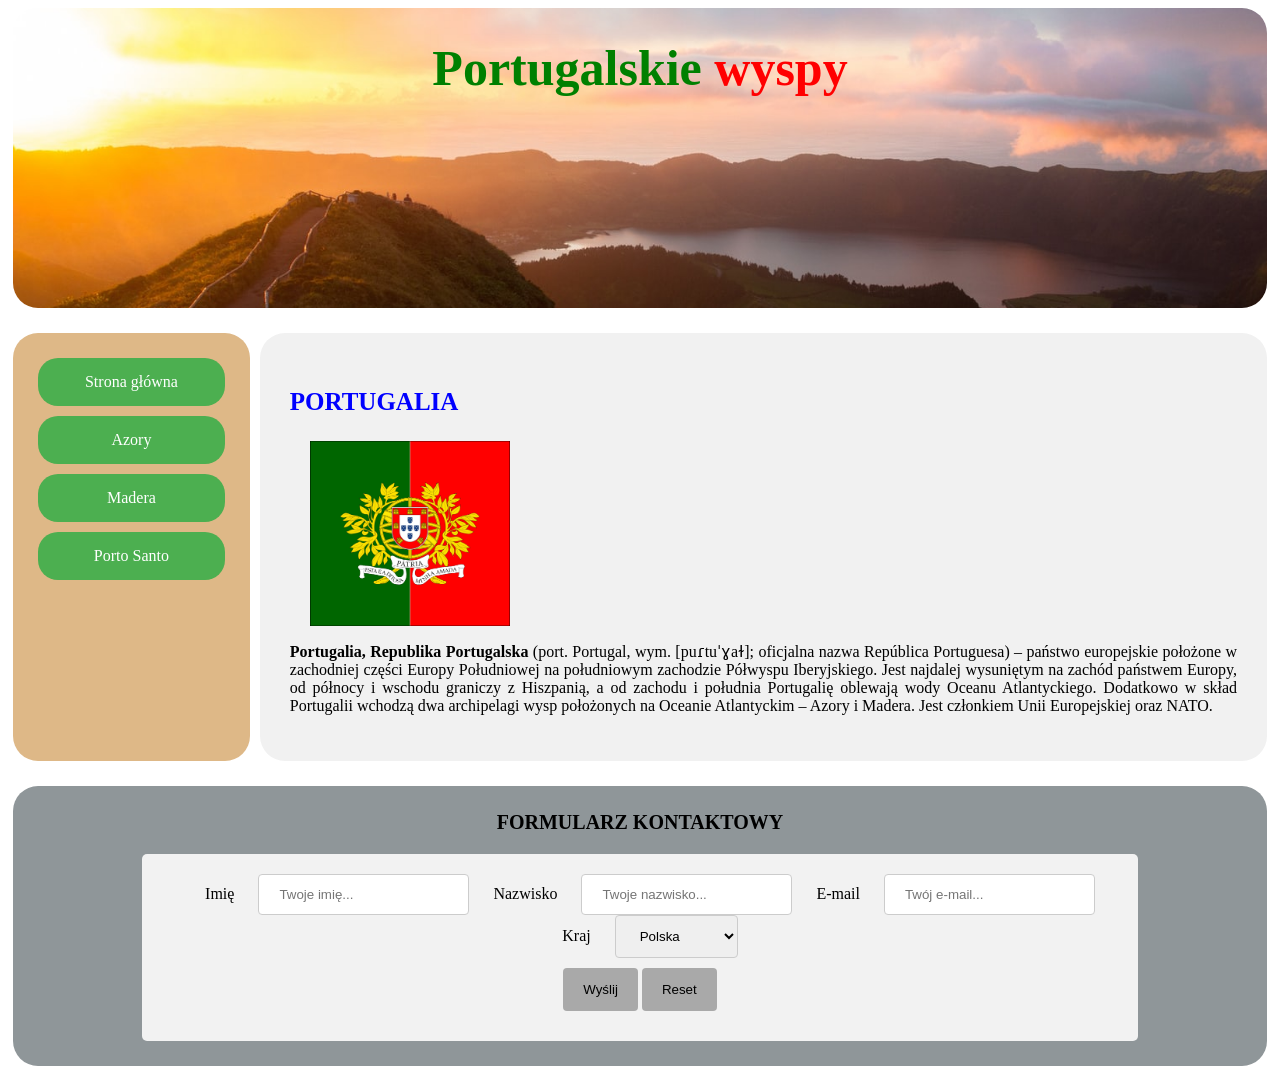
<file: index.html>
<!DOCTYPE html>
<html lang="pl">
<head>
    <meta name="viewport" content="width=device-width, initial-scale=1.0">
    <meta http-equiv="Content-type" content="text/html; charset=UTF-8" />
    <meta name="Description" content="Strona poświęcona portugalskim wyspom" />
    <meta name="Keywords" content="WWW;test" />
    <meta name="Author" content="DS" />
    <title>Azory - strona testowa</title>
    <link rel="stylesheet" type="text/css" href="layout.css">
</head>
<body>

<header>
    <p class="title1"><b>Portugalskie</b></p> <p class="title2"><b>wyspy</b></p>
</header>

<section>
    <nav>
        <ul>
            <li> <a onclick="menu('strona1')"> Strona główna </a> </li>
            <li> <a onclick="menu('strona2')"> Azory </a> </li>
            <li> <a onclick="menu('strona3')"> Madera </a> </li>
            <li> <a onclick="menu('strona4')"> Porto Santo </a> </li>
        </ul>
    </nav>

    <article>
        <div id="strona1" class="Paragraf">
            <h3>PORTUGALIA</h3>
            <img class="flagaPortugalii" src="images/flags-of-portugal_12.png" alt="Flaga Portugalii">
            <p><b>Portugalia, Republika Portugalska</b> (port. Portugal, wym. [puɾtuˈɣaɫ]; oficjalna nazwa República Portuguesa) – państwo europejskie położone w zachodniej części Europy Południowej na południowym zachodzie Półwyspu Iberyjskiego. Jest najdalej wysuniętym na zachód państwem Europy, od północy i wschodu graniczy z Hiszpanią, a od zachodu i południa Portugalię oblewają wody Oceanu Atlantyckiego. Dodatkowo w skład Portugalii wchodzą dwa archipelagi wysp położonych na Oceanie Atlantyckim – Azory i Madera. Jest członkiem Unii Europejskiej oraz NATO.</p>
        </div>

        <div id="strona2" class="Paragraf">
            <h3>AZORY</h3>
            <img class="flagaWysp" src="images/Flag_of_the_Azores.svg.png" alt="Flaga Azorów">
            <p><b>Azory</b> (port. Açores, wym. [ɐˈsoɾɨʃ]; Arquipélago dos Açores), administracyjnie <b>Region Autonomiczny Azorów</b> – archipelag dziewięciu wysp wulkanicznych należących do Portugalii, położony w środkowej części Oceanu Atlantyckiego, na Grzbiecie Śródatlantyckim. Znajduje się około 1500 km od wybrzeży Półwyspu Iberyjskiego i jest zaliczany do Makaronezji. Na długości 650 km rozciągają się trzy główne grupy wysp (grupa zachodnia: Flores i Corvo, grupa centralna: Faial, Pico, São Jorge, Graciosa i Terceira, grupa wschodnia: São Miguel i Santa Maria). Zróżnicowana rzeźba terenu ze stromymi, skalistymi wybrzeżami i jeziorami kraterowymi świadczy o wulkanicznym pochodzeniu wysp. Archipelag jest nadal obszarem aktywnym sejsmicznie.
            <br>
            <br>Powierzchnia wysp – około 2346 km<sup>2</sup> (największa São Miguel – 744,55 km<sup>2</sup>), liczba mieszkańców – 246,75 tys. (2011). Ośrodek administracyjny: Ponta Delgada. Od roku 1976 mieszkańcy wyspy cieszą się częściową autonomią, poszerzoną w 1980.
            <br>
            <br>Wyspy, znane w starożytności Fenicjanom, zostały ponownie odkryte w 1427 roku przez Portugalczyków, którzy przeprowadzili szybką kolonizację niezamieszkanego wcześniej archipelagu. Od czasów II wojny światowej działa tutaj amerykańska baza lotnicza i morska.
            </p>
            <img src="images/872faeeb752c7141364c5ff9e22d6f9e-mt-pico.jpg" alt="Krajobraz Azorów">
        </div>

        <div id="strona3" class="Paragraf">
            <h3>MADERA</h3>
            <img class="flagaWysp" src="images/Flag_of_Madeira.svg" alt="Flaga Madery">
            <p>
            <b>Madera</b> (port. Madeira), oficjalnie <b>Region Autonomiczny Madery</b> (port. Região Autónoma da Madeira) – portugalski region autonomiczny na wyspach Oceanu Atlantyckiego.
            <br>
            <br>Zaliczany do Makaronezji, archipelag Madery ma pochodzenie wulkaniczne. Znajduje się na Oceanie Atlantyckim u północnych wybrzeży Afryki. Leży 860 km na południowy zachód od kontynentalnej Portugalii oraz ok. 450 km na północ od hiszpańskich Wysp Kanaryjskich. Obejmuje trzy grupy wysp: Madera (741 km<sup>2</sup>) z położoną przy jej wschodnim cyplu wysepką Vermela Fora, Porto Santo (42,5 km<sup>2</sup>; na północny wschód od Madery) otoczoną grupą mniejszych wysp (m.in. Baixo, Ferro, Fora, Cima) oraz grupę trzech niezamieszkanych pustynnych wysp Ilhas Desertas (na południowy wschód od Madery).
            <ul>
                <li>łączna powierzchnia wysp: 801 km<sup>2</sup></li>
                <li>liczba mieszkańców: 246 689 (2007)</li>
                <li>główne miasto: Funchal</li>
            </ul>
            </p>
            <img src="images/1280px-Madera20120922zg.jpg" alt="Krajobraz Madery">
			
            <video width="640" height="480" controls>
                <source src="videos/wyspa-4141.mp4" type="video/mp4">
                Your browser does not support the video tag.
            </video>
			<p class="Podpis_video">Maderski spacer nad chmurami</p>
        </div>

        <div id="strona4" class="Paragraf">
            <h3>PORTO SANTO</h3>
            <img class="flagaWysp" src="images/pt-pst2.gif" alt="Flaga Porto Santo">
            <p>
            <b>Porto Santo</b> – wyspa w archipelagu Madery, zaliczanym do Makaronezji. Należy do Portugalii. Wyspa jest zamieszkana, jej głównym miastem jest Vila Baleira. Obszar wyspy to 42,5 km<sup>2</sup>, leży ona 43 km na północny wschód od Madery.
            </p>
            <img src="images/DJI_0096-Edit.jpg" alt="Krajobraz Madery">
        </div>
    </article>
</section>

<footer>
    <p><b>FORMULARZ KONTAKTOWY</b></p>
    <div id="formularz">
        <form action="" method="get" target="">
            <label for="imie">Imię</label>
            <input type="text" id="imie" name="imie" placeholder="Twoje imię...">

            <label for="nazwisko">Nazwisko</label>
            <input type="text" id="nazwisko" name="nazwisko" placeholder="Twoje nazwisko...">

            <label for="e-mail">E-mail</label>
            <input type="text" id="e-mail" name="e-mail" placeholder="Twój e-mail...">

            <label for="kraj">Kraj</label>
            <select id="kraj" name="kraj">
                <option value="polska">Polska</option>
                <option value="portugalia">Portugalia</option>
            </select>
			<br>

            <input type="submit" value="Wyślij">
			<input type="reset">
        </form>
    </div>
</footer>

<script>
    function menu(name) {
        let paragraph = document.querySelectorAll(".Paragraf");

        for (let p of paragraph) {
            p.style.display = "none";
        }

        let page = document.getElementById(name);
        page.style.display = "block";
    }
</script>

</body>
</html>
</file>
<file: layout.css>
* {
    box-sizing: border-box;
}

header {
    background-image: url("./images/Góry-w-Portugalii.jpg");
    background-size: cover;
    background-position: 25% 50%;
    text-align: center;
    font-size: 50px;
    color: #4169E1;
    line-height: 20px;
    height: 300px;
    margin: 5px;
    border-radius: 25px;
}

.title1 {
    display: inline-block;
    color: green;
}

.title2 {
    display: inline-block;
    color: red;
}

section {
    display: flex;
	padding: 15px 0 0px 0;
}

section::after {
    display: table;
    clear: both;
}

article {
    flex: 4;
    padding: 30px;
    background-color: #f1f1f1;
    margin: 5px;
    border-radius: 25px;
    text-align: justify;
}

.Paragraf {
    display: none;
}

#strona1 {
    display: block;
}

h3 {
    color: blue;
    font-size: 25px;
}

.Podpis_video {
	text-align: center;
	font-size: 20px;
	font-style: italic;
}

img {
    display: block;
    margin-left: auto;
    margin-right: auto;
    padding: 20px 0;
    width: 100%;
    max-width: 600px;
    height: auto;
}

.flagaPortugalii {
    margin: 0 20px;
    padding: 0;
    max-width: 200px;
    height: auto;
}

.flagaWysp {
    margin: 0 20px;
    padding: 0;
    max-width: 300px;
    height: auto;
}

video {
    display: block;
    margin-left: auto;
    margin-right: auto;
    max-width: 100%;
    height: auto;
}

nav {
    flex: 1;
    background-color: burlywood;
    margin: 5px;
    border-radius: 25px;
}

nav ul {
    list-style-type: none;
    margin: 10px;
    padding: 10px;
}

nav li {
    text-align: center;
    padding: 5px;
}

nav ul li a {
    background-color: #4CAF50;
    color: white;
    border-radius: 20px;
    font-size: 16px;
    padding: 15px;
    width: 100%;
    text-decoration: none;
    cursor: pointer;
    display: inline-block;
}

nav ul li a:hover {
    background-color: forestgreen;
}

nav ul li a:active {
    background-color: forestgreen;
    box-shadow: 0 5px #666;
    transform: translateY(4px);
}

footer {
    margin: 20px 5px;
    text-align: center;
    background-color: #8F9699;
    border-radius: 25px;
    padding: 5px;
}

footer p {
    font-size: 20px;
}

#formularz {
    width: 80%;
    border-radius: 5px;
    background-color: #f2f2f2;
    padding: 20px;
    margin: 20px;
    height: auto;
    margin-left: auto;
    margin-right: auto;
}

#formularz label {
    padding: 0 20px;
}


input[type=text], select {
    max-width: 25%;
    padding: 12px 20px;
    display: inline-block;
    border: 1px solid #ccc;
    border-radius: 4px;
}

input[type=submit], input[type=reset] {
    max-width: 30%;
    background-color: darkgray;
    color: black;
    display: inline-block;
    padding: 14px 20px;
    margin: 10px;
    margin-left: auto;
    margin-right: auto;
    border: none;
    border-radius: 4px;
    cursor: pointer;
}

input[type=submit]:hover, input[type=reset]:hover {
    background-color: orange;
}

@media (max-width: 600px) {
  section {
    -webkit-flex-direction: column;
    flex-direction: column;
  }
  input[type=text], select {
    display: block;
    max-width: 100%;
    margin-left: auto;
    margin-right: auto;
  }
  #formularz label {
    display: block;
    padding: 10px;
  }
  header {
    line-height: 40px;
    font-size: 40px;
  }
}
</file>
